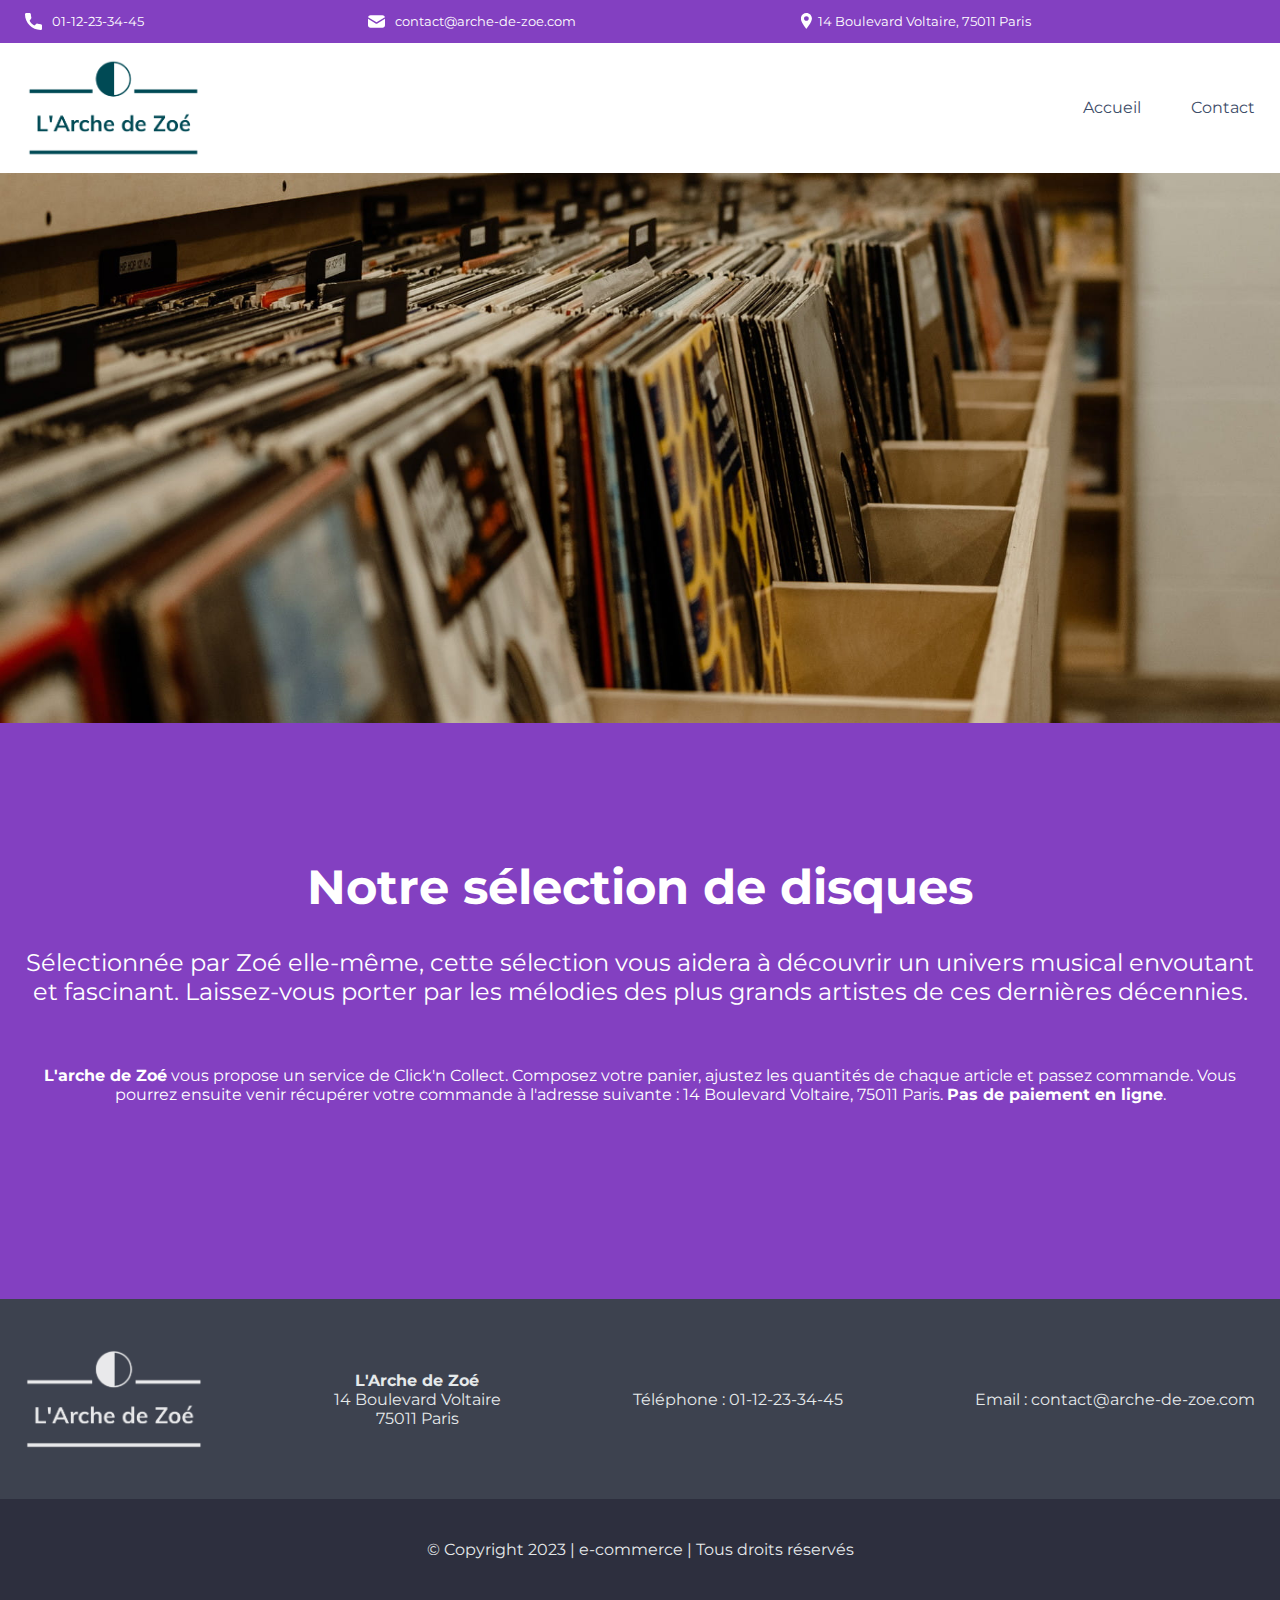
<file: TP2/index.html>
<!DOCTYPE html>
<html lang="fr">

<head>
  <title>L'Arche de Zoé</title>
  <meta charset="utf-8">
  <meta name="description" content="La sélection des artistes préférés de Zoé">
  <link rel="preconnect" href="https://fonts.googleapis.com">
  <link rel="preconnect" href="https://fonts.gstatic.com" crossorigin>
  <link href="https://fonts.googleapis.com/css2?family=Montserrat:wght@100;200;300;400;500;600;700;800;900&display=swap"
    rel="stylesheet">
  <link href="./css/style.css" rel="stylesheet" />
  <link rel="stylesheet" href="https://maxcdn.bootstrapcdn.com/font-awesome/4.4.0/css/font-awesome.min.css">
  <link rel="icon" type="image/x-icon" href="./images/favicon.png">
  <meta name="viewport" content="width=device-width, initial-scale=1">
</head>

<body>
  <!-- Début du header - Commun à chaque page -->
  <header>
    <div class="limitedWidthBlockContainer informations">
      <div class="limitedWidthBlock">
        <ul>
          <li><img src="./images/icons/phone.svg" alt="logo de téléphone" class="informations__phone">01-12-23-34-45
          </li>
          <li><img src="./images/icons/mail.svg" alt="logo d'une enveloppe"
              class="informations__mail">contact@arche-de-zoe.com</li>
          <li><img src="./images/icons/adress.svg" alt="logo d'un point de géolocalisation"
              class="informations__address">14 Boulevard Voltaire, 75011 Paris</li>
        </ul>
      </div>
    </div>
    <div class="limitedWidthBlockContainer menu">
      <div class="limitedWidthBlock">
        <a href="./index.html">
          <img class="logo" src="./images/logo.png" alt="Logo de l'entreprise">
        </a>
        <nav>
          <ul>
            <a href="./index.html">
              <li>Accueil</li>
            </a>
            <a href="./contact.html">
              <li>Contact</li>
            </a>
          </ul>
        </nav>
      </div>
    </div>
    <img class="banniere" src="./images/hero.jpg" alt="Baniere">
  </header>
  <!-- Fin du header -->


  <main class="limitedWidthBlockContainer">
    <div class="limitedWidthBlock">
      <div class="titles">
        <h1>Notre sélection de disques</h1>
        <h2>Sélectionnée par Zoé elle-même, cette sélection vous aidera à découvrir un univers musical envoutant et
          fascinant. Laissez-vous porter par les mélodies des plus grands artistes de ces dernières décennies.</h2>
        <div>
          <strong>L'arche de Zoé</strong> vous propose un service de Click'n Collect. Composez votre panier, ajustez les
          quantités de chaque article et passez commande.
          Vous pourrez ensuite venir récupérer votre commande à l'adresse suivante : 14 Boulevard Voltaire, 75011 Paris.
          <strong>Pas de paiement en ligne</strong>.
        </div>
      </div>
      <section class="items" id="items">
        <!-- Décommentez l'élement suivant pour avoir un aperçu du code qu'il faudra insérer -->
        <!--
          <a href="./product.html?id=0">
            <article>
                <img src="https://img.lemde.fr/2021/08/25/0/0/2100/1400/664/0/75/0/6210db2_153692386-nevermindcover.jpg" alt="Nevermind">
                <h3 class="productName">Nevermind - Nirvana</h3>
                <p class="productDescription">11.00 €</p>
            </article>
        </a>
        -->
      </section>

    </div>
  </main>

  <!-- Début du footer - Commun à chaque page -->
  <footer>
    <div class="limitedWidthBlockContainer footerMain">
      <div class="limitedWidthBlock">
        <div>
          <img class="logo" src="./images/logo_transparent.png" alt="Logo de l'entreprise">
        </div>
        <div>
          <p><strong>L'Arche de Zoé</strong> <br>14 Boulevard Voltaire <br>75011 Paris</p>
        </div>
        <div>
          <p>Téléphone : 01-12-23-34-45</p>
        </div>
        <div>
          <p>Email : contact@arche-de-zoe.com</p>
        </div>
      </div>
    </div>
    <div class="limitedWidthBlockContainer footerSecondary">
      <div class="limitedWidthBlock">
        <p>© Copyright 2023 | e-commerce | Tous droits réservés</p>
      </div>
    </div>
  </footer>
  <!-- Fin du footer -->
  <script src="./js/script.js"></script>
</body>

</html>
</file>
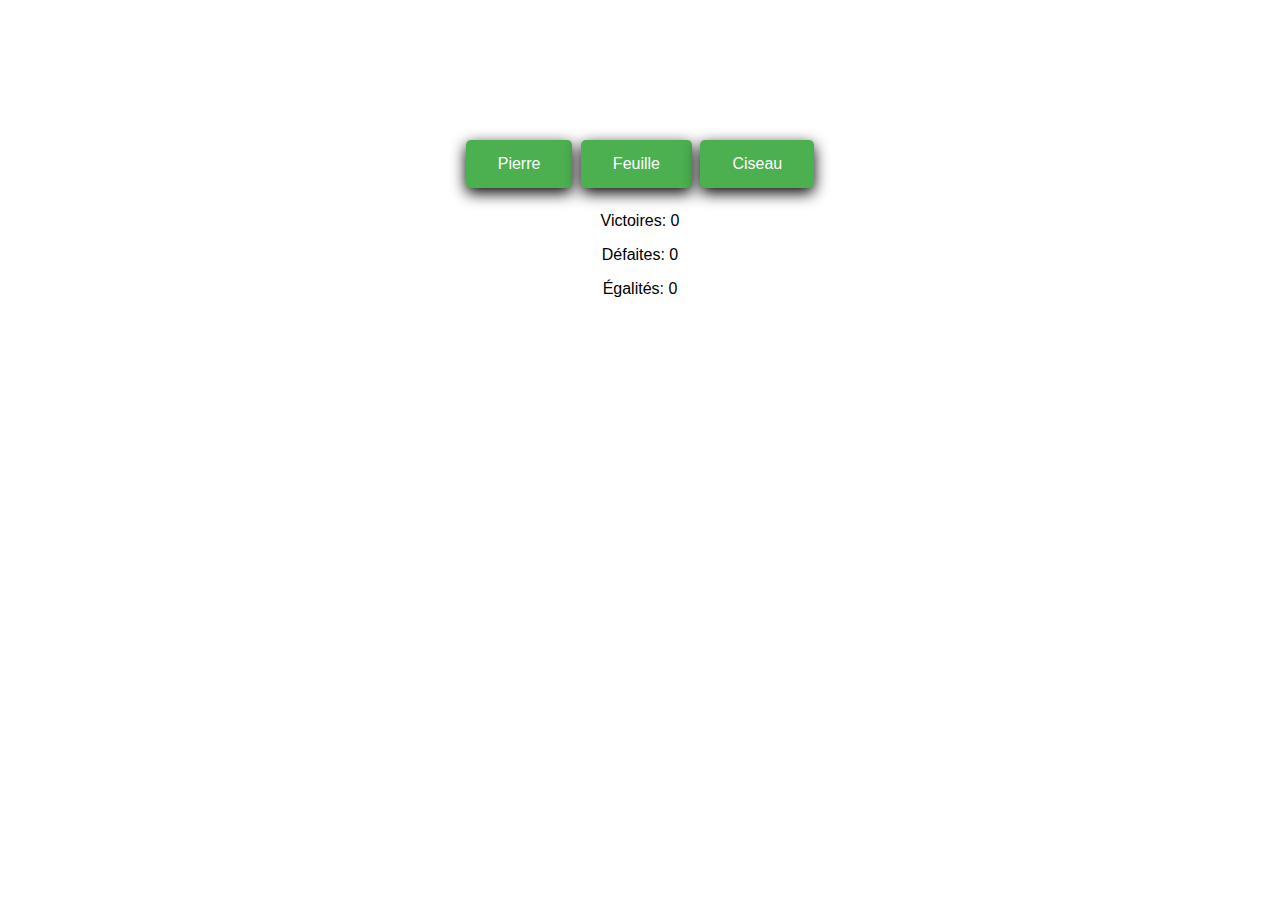
<file: TP2/essai/index.html>
<!DOCTYPE html>
<html lang="fr">
<head>
    <meta charset="UTF-8">
    <meta name="viewport" content="width=device-width, initial-scale=1.0">
    <title>Rock Paper Scissors</title>
    <link rel="stylesheet" href="shi.css">
</head>
<body>
    <button id="pierre">Pierre</button>
    <button id="feuille">Feuille</button>
    <button id="ciseau">Ciseau</button>
    <p id="joueur"></p>
    <p id="ordi"></p>
    <script src="java.js"></script>
</body>
</html>
</file>
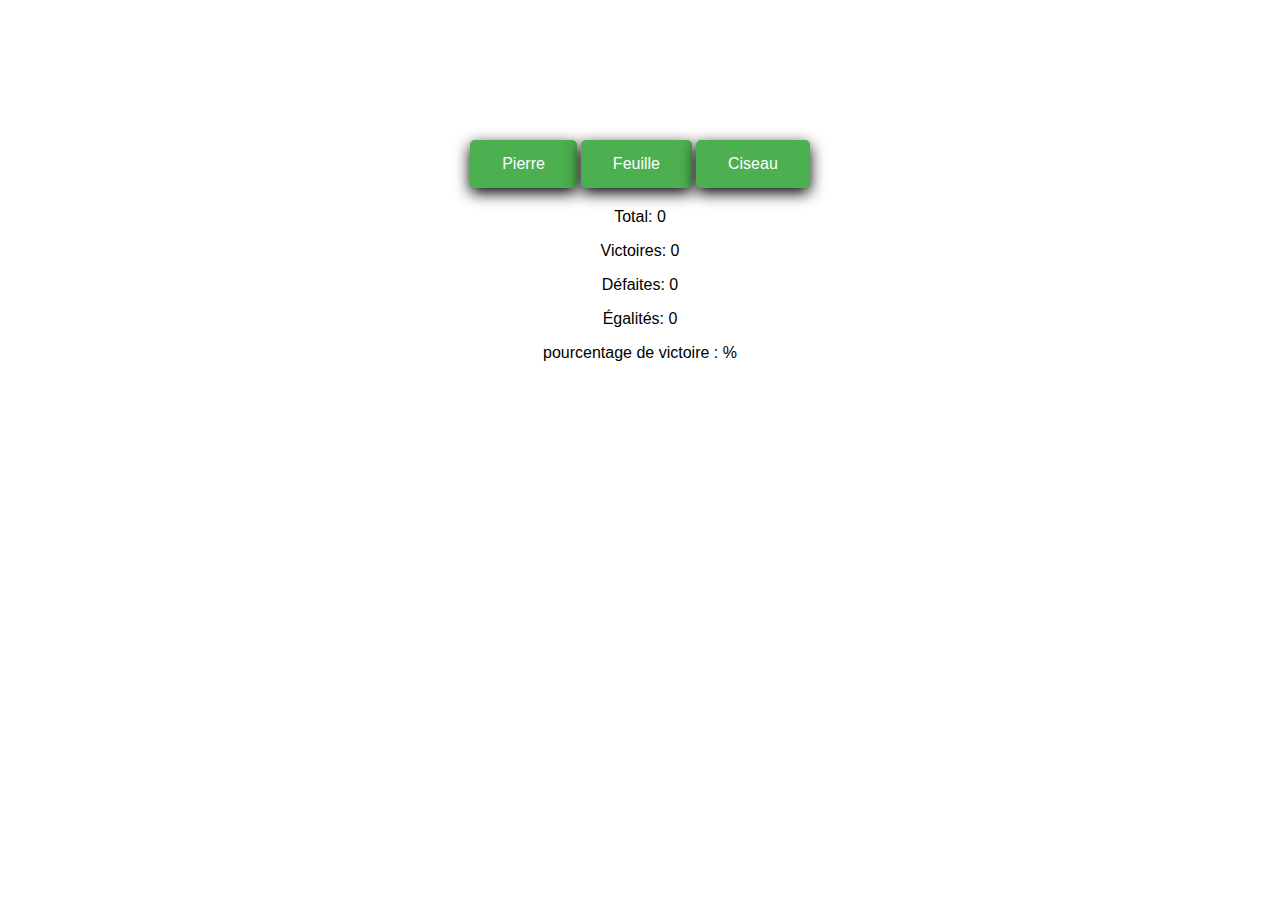
<file: TP2/essaie 2/index.html>
<!DOCTYPE html>
<html lang="fr">
<head>
    <meta charset="UTF-8">
    <meta name="viewport" content="width=device-width, initial-scale=1.0">
    <title>caca</title>
    <link rel="stylesheet" href="shi.css">
</head>
<body>
    <script src="java.js"></script>
</body>
</html>
</file>
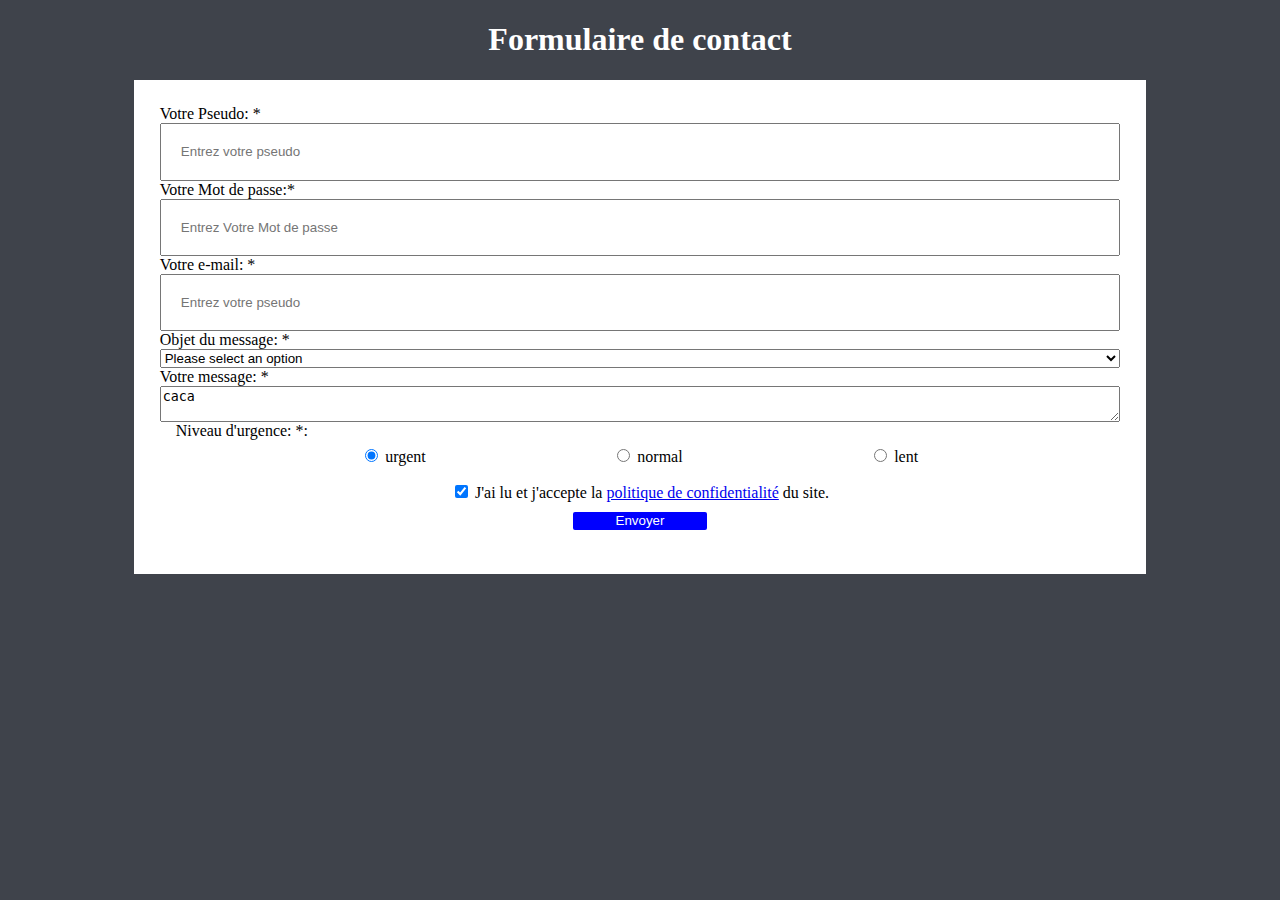
<file: exercice2.html>
<!DOCTYPE html>
<html lang="fr">

<head>
    <meta charset="UTF-8">
    <link rel="stylesheet" href="styleEX2.css">
    <meta name="viewport" content="width=device-width, initial-scale=1.0">
    <title>EX2</title>
</head>

<body>
    <header>
        <h1>Formulaire de contact</h1>
    </header>
    <main>
        <form>
            <label for="pseudo">Votre Pseudo: *</label>
            <input type="text" id="pseudo" name="pseudo" placeholder="Entrez votre pseudo" required>
            <label for="MBP">Votre Mot de passe:*</label>
            <input type="password" id="MBP" name="MBP" placeholder="Entrez Votre Mot de passe" required>
            <label for="mail">Votre e-mail: *</label>
            <input type="text" id="mail" name="mail" placeholder="Entrez votre pseudo" required>
            <label for="message">Objet du message: *</label>
            <select id="option" required>
                <option value="" disabled selected hidden>Please select an option</option>
                <option value="1">feur</option>
                <option value="2">caca</option>
                <option value="3">bababoy</option>
                <option value="4">pipi</option>
                <option value="5">prout</option>
            </select>
            <label for="message">Votre message: *</label>
            <textarea id="message" name="message">caca</textarea>
            <fieldset id="niv">
                <legend>Niveau d'urgence: *:</legend>

                <div>
                    <input type="radio" id="urgence" name="drone" value="urgence" checked />
                    <label for="urgence">urgent</label>
                </div>

                <div>
                    <input type="radio" id="normal" name="drone" value="normal" />
                    <label for="normal">normal</label>
                </div>

                <div>
                    <input type="radio" id="lent" name="drone" value="lent" />
                    <label for="lent">lent</label>
                </div>
            </fieldset>
            <fieldset id="poli">
                <div>
                    <input type="checkbox" id="scales" name="scales" checked />
                    <label for="scales">J'ai lu et j'accepte la <a href=feur.mp4> politique de confidentialité</a> du
                        site.</label>
                </div>
            </fieldset>
            <button type="submit">Envoyer</button>
        </form>
    </main>
</body>

</html>
</file>
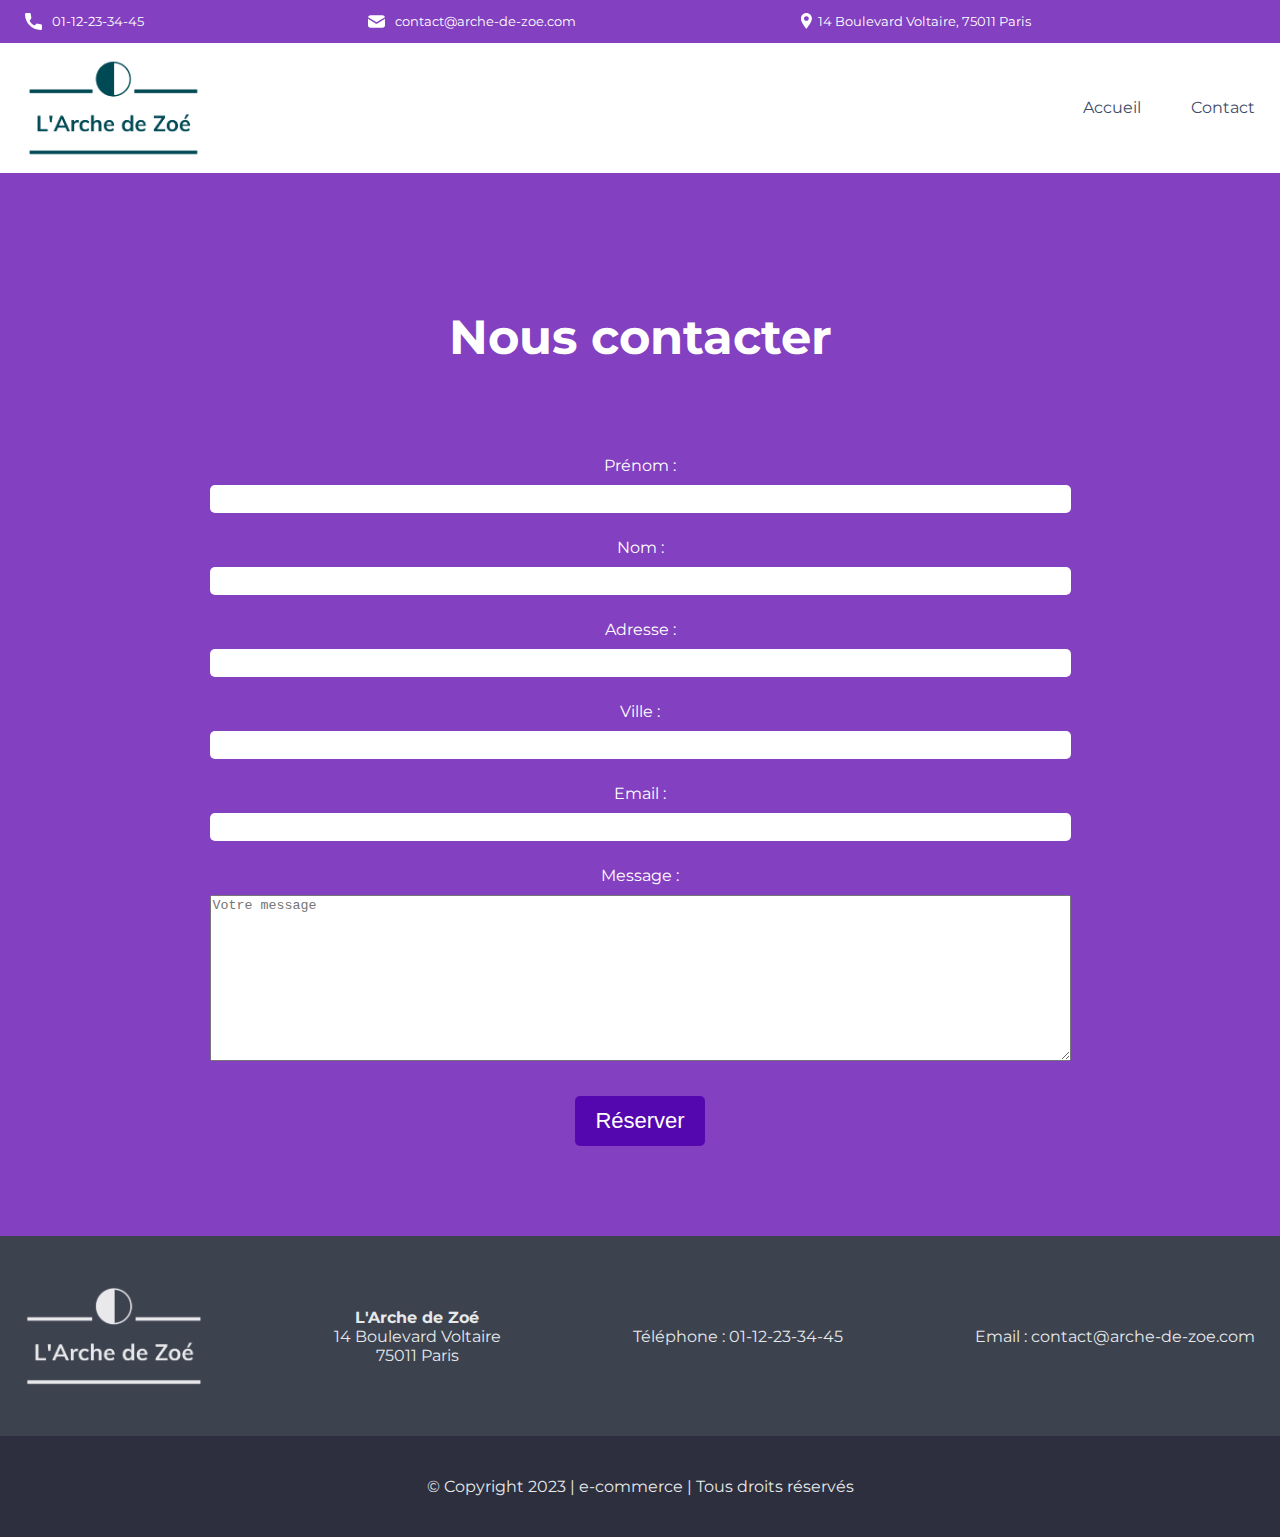
<file: TP2/contact.html>
<!DOCTYPE html>
<html lang="fr">

<head>
  <title>Panier</title>
  <meta charset="utf-8">
  <meta name="description" content="La sélection des artistes préférés de Zoé">
  <link rel="preconnect" href="https://fonts.googleapis.com">
  <link rel="preconnect" href="https://fonts.gstatic.com" crossorigin>
  <link href="https://fonts.googleapis.com/css2?family=Montserrat:wght@100;200;300;400;500;600;700;800;900&display=swap"
    rel="stylesheet">
  <link href="./css/style.css" rel="stylesheet" />
  <link href="./css/contact.css" rel="stylesheet" />
  <link rel="icon" type="image/x-icon" href="./images/favicon.png">
  <meta name="viewport" content="width=device-width, initial-scale=1">
</head>

<body>
  <!-- Début du header - Commun à chaque page -->
  <header>
    <div class="limitedWidthBlockContainer informations">
      <div class="limitedWidthBlock">
        <ul>
          <li><img src="./images/icons/phone.svg" alt="logo de téléphone" class="informations__phone">01-12-23-34-45
          </li>
          <li><img src="./images/icons/mail.svg" alt="logo d'une enveloppe"
              class="informations__mail">contact@arche-de-zoe.com</li>
          <li><img src="./images/icons/adress.svg" alt="logo d'un point de géolocalisation"
              class="informations__address">14 Boulevard Voltaire, 75011 Paris</li>
        </ul>
      </div>
    </div>
    <div class="limitedWidthBlockContainer menu">
      <div class="limitedWidthBlock">
        <a href="./index.html">
          <img class="logo" src="./images/logo.png" alt="Logo de l'entreprise">
        </a>
        <nav>
          <ul>
            <a href="./index.html">
              <li>Accueil</li>
            </a>
            <a href="./contact.html">
              <li>Contact</li>
            </a>
          </ul>
        </nav>
      </div>
    </div>
  </header>
  <!-- Fin du header -->

  <main class="limitedWidthBlockContainer">
    <div class="limitedWidthBlock" id="limitedWidthBlock">
      <div class="contactAndFormContainer" id="contactAndFormContainer">
        <h1>Nous contacter</h1>

        <section class="contact">      
         
          </div>
          <div class="contact__message">
            <form method="get" class="contact__message__form" id="form">
              <div class="contact__message__form__question">
                <label for="firstName">Prénom : </label>
                <input type="text" name="firstName" id="firstName" required>
                <p id="firstNameErrorMsg"><!-- ceci est un message d'erreur --></p>
              </div>
              <div class="contact__message__form__question">
                <label for="lastName">Nom : </label>
                <input type="text" name="lastName" id="lastName" required>
                <p id="lastNameErrorMsg"></p>
              </div>
              <div class="contact__message__form__question">
                <label for="address">Adresse : </label>
                <input type="text" name="address" id="address">
                <p id="addressErrorMsg"></p>
              </div>
              <div class="contact__message__form__question">
                <label for="city">Ville : </label>
                <input type="text" name="city" id="city" >
                <p id="cityErrorMsg"></p>
              </div>
              <div class="contact__message__form__question">
                <label for="email">Email : </label>
                <input type="email" name="email" id="email">
                <p id="emailErrorMsg"></p>
              </div>
              <div class="contact__message__form__question">
                <label for="message">Message : </label>
                <textarea name="message" id="message" placeholder="Votre message"></textarea>
                <p id="messageErrorMsg"></p>
              </div>
              <div class="contact__message__form__submit">
                <input type="submit" value="Réserver" id="messageBtn">
              </div>
            </form>
          </div>
        </section>
      </div>
    </div>
  </main>

  <!-- Début du footer - Commun à chaque page -->
  <footer>
    <div class="limitedWidthBlockContainer footerMain">
      <div class="limitedWidthBlock">
        <div>
          <img class="logo" src="./images/logo_transparent.png" alt="Logo de l'entreprise">
        </div>
        <div>
          <p><strong>L'Arche de Zoé</strong> <br>14 Boulevard Voltaire <br>75011 Paris</p>
        </div>
        <div>
          <p>Téléphone : 01-12-23-34-45</p>
        </div>
        <div>
          <p>Email : contact@arche-de-zoe.com</p>
        </div>
      </div>
    </div>
    <div class="limitedWidthBlockContainer footerSecondary">
      <div class="limitedWidthBlock">
        <p>© Copyright 2023 | e-commerce | Tous droits réservés</p>
      </div>
    </div>
  </footer>
  <!-- Fin du footer -->
  </body>
</html>
</file>
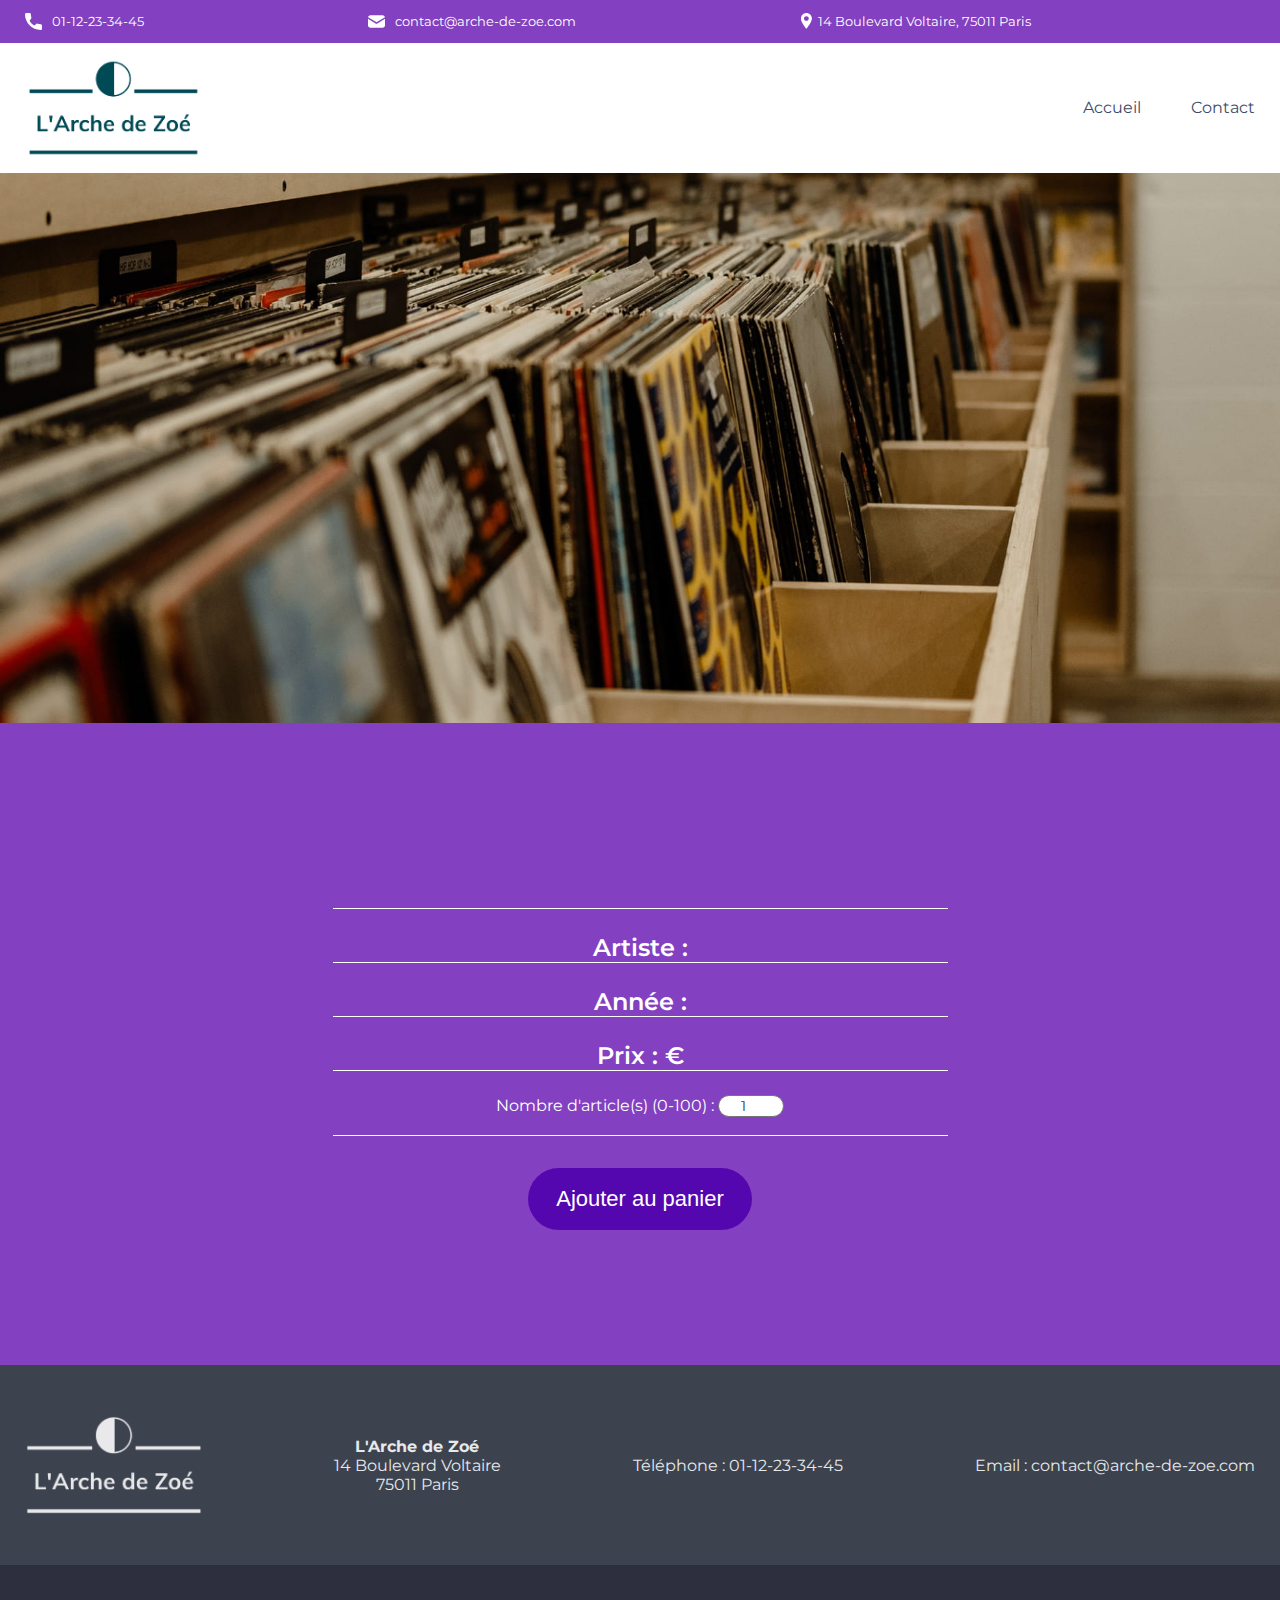
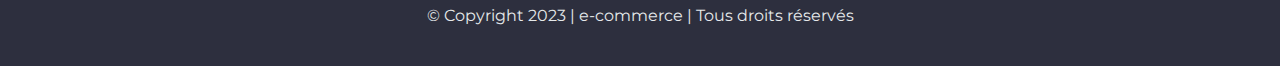
<file: TP2/product.html>
<!DOCTYPE html>
<html lang="fr">

<head>
  <title>Nom du produit</title>

  <meta charset="utf-8">
  <meta name="description" content="La sélection des artistes préférés de Zoé">

  <link rel="preconnect" href="https://fonts.googleapis.com">
  <link rel="preconnect" href="https://fonts.gstatic.com" crossorigin>
  <link href="https://fonts.googleapis.com/css2?family=Montserrat:wght@100;200;300;400;500;600;700;800;900&display=swap"
    rel="stylesheet">
  <link href="./css/style.css" rel="stylesheet" />
  <link href="./css/product.css" rel="stylesheet" />
  <link rel="icon" type="image/x-icon" href="./images/favicon.png">
  <meta name="viewport" content="width=device-width, initial-scale=1">
</head>

<body>
  <!-- Début du header - Commun à chaque page -->
  <header>
    <div class="limitedWidthBlockContainer informations">
      <div class="limitedWidthBlock">
        <ul>
          <li><img src="./images/icons/phone.svg" alt="logo de téléphone" class="informations__phone">01-12-23-34-45
          </li>
          <li><img src="./images/icons/mail.svg" alt="logo d'une enveloppe"
              class="informations__mail">contact@arche-de-zoe.com</li>
          <li><img src="./images/icons/adress.svg" alt="logo d'un point de géolocalisation"
              class="informations__address">14 Boulevard Voltaire, 75011 Paris</li>
        </ul>
      </div>
    </div>
    <div class="limitedWidthBlockContainer menu">
      <div class="limitedWidthBlock">
        <a href="./index.html">
          <img class="logo" src="./images/logo.png" alt="Logo de l'entreprise">
        </a>
        <nav>
          <ul>
            <a href="./index.html">
              <li>Accueil</li>
            </a>
            <a href="./contact.html">
              <li>Contact</li>
            </a>
          </ul>
        </nav>
      </div>
    </div>
    <img class="banniere" src="./images/hero.jpg" alt="Baniere">
  </header>
  <!-- Fin du header -->

  <main class="limitedWidthBlockContainer">
    <div class="limitedWidthBlock">
      <section class="item">
        <article>

          <div class="item__content">

            <div class="item__content__titlePrice">
              <h1 id="title"><!-- Titre du disque (ex : Origin of Symmetry) --></h1>
              <div class="item__img item__center" id="cover">
                <!-- <img src="https://upload.wikimedia.org/wikipedia/en/3/35/Muse_-_Origin_of_Symmetry_cover_art.png" alt="Muse - Origin of Symmetry"> -->
              </div>
            </div>
            <div id="details">
              <div class="item__content__description">
                <p class="item__content__description__title">Artiste : <span id="artist"><!-- Muse --></span></p>
              </div>

              <div class="item__content__description">
                <p class="item__content__description__title">Année : <span id="year"><!-- 2001 --></span></p>
              </div>
              <div class="item__content__description">
                <p class="item__content__description__title">Prix : <span id="price"><!-- 15 --></span>€</p>
              </div>
              <div class="item__content__settings">
                <div class="item__content__settings__quantity">
                  <label for="quantity">Nombre d'article(s) (0-100) :</label>
                  <input type="number" name="itemQuantity" min="0" max="100" value="1" id="quantity">
                </div>
              </div>

              <div class="item__content__addButton">
                <button id="addToCart">Ajouter au panier</button>
              </div>
            </div>
          </div>
        </article>
      </section>
    </div>
  </main>

  <!-- Début du footer - Commun à chaque page -->
  <footer>
    <div class="limitedWidthBlockContainer footerMain">
      <div class="limitedWidthBlock">
        <div>
          <img class="logo" src="./images/logo_transparent.png" alt="Logo de l'entreprise">
        </div>
        <div>
          <p><strong>L'Arche de Zoé</strong> <br>14 Boulevard Voltaire <br>75011 Paris</p>
        </div>
        <div>
          <p>Téléphone : 01-12-23-34-45</p>
        </div>
        <div>
          <p>Email : contact@arche-de-zoe.com</p>
        </div>
      </div>
    </div>
    <div class="limitedWidthBlockContainer footerSecondary">
      <div class="limitedWidthBlock">
        <p>© Copyright 2023 | e-commerce | Tous droits réservés</p>
      </div>
    </div>
  </footer>
  <!-- Fin du footer -->

  <script src="./js/product.js"></script>
</body>

</html>
</file>
<file: TP2/css/style.css>
/*********/
/*GENERAL*/
/*********/

body {
	font-family: 'Montserrat', sans-serif;
	margin: 0;
	color: white;
	min-width: 300px;
}
h1 {
	font-size: 48px;
	font-weight: 700;
	margin-top: 135px;
	text-align: center;
}
h2 {
	font-weight: 400;
	margin-bottom: 60px;
	text-align: center;
}
.logo {
	height: 100px;
}

/*maxwidth + centering*/
.limitedWidthBlockContainer {
	display: flex;
	justify-content: center;
}
.limitedWidthBlock {
	width: 100%;
	max-width: 1400px;
	padding: 0 25px;
	text-align: center;
	flex-wrap: wrap;
}

.limitedWidthBlock #cart__items{
	text-align: end;
}

/*Colors*/
:root {
	--main-color: #8340c1;
	--secondary-color: #5507af;
	--text-color: #3d4c68;
	--footer-text-color: #e5e9ea;
	--footer-main-color: #3d424f; 
	--footer-secondary-color: #2d2f3e;
	/*background-color: var(--main-color);*/
}




/********/
/*Header*/
/********/

/*informations*/
.informations {
	font-size: 13px;
	background-color: var(--main-color);
}
.informations img {
	height: 17px;
}
.informations ul {
	display: flex;
	padding-left: 0;
}
.informations ul li {
	display: flex;
	list-style: none;
	margin-right: 36px;
	flex: auto;
}
.informations__phone,
.informations__mail {
	margin-right: 10px;
}

/*menu*/
.menu {
	background-color: white;
}
.menu .limitedWidthBlock {
	display: flex;
	justify-content: space-between;
}
.menu a {
	display: flex;
	align-items: center;
	text-decoration: none;
}
.menu nav {
	display: flex;
}
.menu nav ul {
	display: flex;
	margin: 0;
	line-height: 130px;
}
.menu nav ul li {
	list-style: none;
	margin-left: 50px;
	color: var(--text-color);
}
.menu nav ul li:hover {
	font-weight: 600;
	color: #7d0bb0 !important;
}

/*banniere*/
.banniere {
	width: 100%;
	height: 550px;
	object-fit: cover;
	display: flex;
}




/******/
/*Main*/
/******/

main {
	background-color: var(--main-color);
}

/*items*/
.items {
	margin-top: 60px;
	margin-bottom: 135px;
	display: flex;
	justify-content: space-around;
	flex-wrap: wrap;
}
.items a {
	width: 21%;
	text-decoration: none;
	color: unset;
}
.items a:hover article {
	box-shadow: rgb(143 131 221 / 90%) 0 0 22px 6px;
}
.items article {
	background-color: var(--secondary-color);
	display: flex;
	flex-direction: column;
	align-items: center;
	margin-bottom: 40px;
	padding : 25px 15px 0 15px ;
	width: 100%;
	border-radius: 10px;
}
.items article img {
	width: 160px;
	height: 160px;
	object-fit: cover;
	border-radius: 10px;
}
.items article h3 {
	font-size: 20px;
	font-weight: 700;
	text-align: center;
	text-transform: uppercase;
}
.items article p {
	text-align: center;
	padding-left: 23px;
	padding-right: 23px;
	box-sizing: border-box;
	overflow: hidden;
	text-overflow: ellipsis;

	display: -webkit-box;
	-webkit-line-clamp: 3;
	-webkit-box-orient: vertical;
	white-space: normal;
}




/********/
/*Footer*/
/********/

footer {
	color: var(--footer-text-color);
	display: flex;
	flex-direction: column;
	font-size: 16px;
}
footer .footerMain,
footer .footerSecondary {
	width: 100%;
}

/*footerMain*/
.footerMain {
	background-color: var(--footer-main-color);
	padding: 50px 0;
}
.footerMain .limitedWidthBlock {
	display: flex;
	justify-content: space-between;
}
.footerMain .limitedWidthBlock div {
	display: flex;
	align-items: center;
}

/*footerSecondary*/
.footerSecondary {
	background-color: var(--footer-secondary-color);
	padding: 25px 0;
}


/***************/
/*Media queries*/
/***************/

@media (max-width: 991.98px) {
	.informations ul {
		display: flex;
		justify-content: space-around;
	}
	.items a {
		width: 42%;
	}
	.footerMain .limitedWidthBlock {
		display: flex;
		flex-direction: column;
		align-items: center;
	}
	.footerSecondary .limitedWidthBlock p {
		text-align: center;
	}
}

@media (max-width: 575.98px) { 
	.informations ul {
		flex-direction: column;
		align-items: center;
	}
	.informations ul li{
		margin-bottom: 14px;
		margin-right: 0;
	}
	.menu .limitedWidthBlock {
		display: flex;
		flex-direction: column;
		align-items: center;
	}
	.logo {
		margin-top: 20px;
	}
	.menu nav ul {
		padding: 0;
		line-height: 80px;
	}
	.menu nav ul a:first-child li {
		margin-left: 0;
	}
	.items a {
		width: 75%;
	}

	#filters{
		flex-wrap: wrap;
	}
	#filters > * {
		width: 100% !important;
		margin-top: 12px;
	}

	#filters select {
		width: 100% !important;
	}

	#filters label {
		margin-left: 0px;
	}
}
</file>
<file: TP2/essai/shi.css>
body {
    font-family: Arial, sans-serif;
    text-align: center;
    padding:10%;
}

button {
    background-color: #4CAF50; 
    border: none; 
    color: white; 
    padding: 15px 32px; 
    text-align: center; 
    text-decoration: none;
    display: inline-block;
    font-size: 16px; 
    margin: 4px 2px; 
    cursor: pointer; 
    border-radius: 5px;
    box-shadow: 0px 5px 15px rgba(0, 0, 0, 1);
}

button:hover {
    background-color: #45a049; 
}

#joueur, #ordi {
    font-size: 18px;
    font-weight: bold;
    margin-top: 20px;
}

#joueur {
    color: blue; 
}

#ordi {
    color: red; 
}
</file>
<file: TP2/essaie 2/shi.css>
body {
    font-family: Arial, sans-serif;
    text-align: center;
    padding:10%;
}

button {
    background-color: #4CAF50; 
    border: none; 
    color: white; 
    padding: 15px 32px; 
    text-align: center; 
    text-decoration: none;
    display: inline-block;
    font-size: 16px; 
    margin: 4px 2px; 
    cursor: pointer; 
    border-radius: 5px;
    box-shadow: 0px 5px 15px rgba(0, 0, 0, 1);
}

button:hover {
    background-color: #45a049; 
}

#joueur, #ordi {
    font-size: 18px;
    font-weight: bold;
    margin-top: 20px;
}

#joueur {
    color: blue; 
}

#ordi {
    color: red; 
}
</file>
<file: styleEX2.css>
body {
    background-color: rgb(63, 67, 75);
}
h1 {
    color: white;
    text-align: center;
}
form {
    background-color: white;
    display:flex ;
    flex-direction: column;
    margin-right: 10%;
    margin-left: 10%;
    padding: 2%;
}
input{
    padding:2%;
}
#niv{
    border: none;
    outline: none;
    display:flex ;
    
}
#niv div{
    padding-left: 20%;
    
}
#poli{
    border: none;
    outline: none;
    
    text-align: center;
}
button{
    margin-left: 43%;
    margin-right: 43%;
    padding-bottom: 2px;
    background-color:blue;
    color:white;
    border: none;
    outline: none;
    border-radius: 2px;
    margin-bottom: 2%;
}
@media screen and (max-width: 384px) and (max-height: 854px) {
    #niv div{
        padding-left: 10%;
    }
    form {
        margin-right: 0%;
        margin-left: 0%;
        padding: 2%;
    }
    body{
        margin-right: 0%;
        margin-left: 0%;
    }
}
</file>
<file: TP2/css/contact.css>
/*********/
/*GENERAL*/
/*********/

main {
	padding-bottom: 90px;
}
h1 {
	margin-bottom: 90px;
}
h2 {
	text-align: start;
}

/*******/
/*Contact*/
/*******/
.contact__message {
	display: flex;
	justify-content: center;
	margin-top: 90px;
}
.contact__message__form {
	width: 70%;
}
.contact__message__form__question {
	display: flex;
	flex-direction: column;
	margin-bottom: 25px;
}
.contact__message__form__question input {
	border-radius: 5px;
	border: 0;
	height: 26px;
	margin-top: 10px;
}
.contact__message__form__question input:focus {
	outline: none;
}
.contact__message__form__question p {
	margin: 0;
	color: #fbbcbc;
	font-size: 15px;
	margin-left: 8px;
}
.contact__message__form__submit {
	display: flex;
	justify-content: center;
}
.contact__message__form__submit input {
	font-size: 22px;
	border-radius: 5px;
	border: 0;
	background-color: var(--secondary-color);
	color: white;
	padding: 12px 20px;
	cursor: pointer;
	margin-top: 10px;
}
.contact__message__form__submit input:hover {
	box-shadow: rgb(143 131 221 / 90%) 0 0 22px 6px;
}
#message {
	min-height: 10rem;
	margin-top: 10px;
}



/***************/
/*Media queries*/
/***************/


@media (max-width: 575.98px) { 

	.contact__message {
		justify-content: center;
	}
	.contact__message__form {
		width: 75%;
	}
}
</file>
<file: TP2/css/product.css>
/*********/
/*Product*/
/*********/

/*Item Details*/
.item {
	margin: 135px 0;
	display: flex;
	justify-content: center;
}
.item article {
	display: flex;
	flex-direction: column;
	align-items: center;
	width: 50%;
}
.item__img {
	width: 100%;
	margin-bottom: 20px;
}
.item__img img {
	width: 400px;
	border-radius: 15px;
}
.item__content {
	width: 100%;
	color: white;
	display: flex;
	flex-direction: column;
	justify-content: space-between;
}
.item__content h1 {
	text-align: left;
	font-size: 48px;
	font-weight: 700;
	margin-top: 30px;
	margin-bottom: 0;
	text-align: center;
}
.item__content__titlePrice,
.item__content__description,
.item__content__settings {
	border-bottom: 1px solid white;
}
.item__content__titlePrice p {
	margin-top: 4px;
}
.item__content__description {
	display: flex;
	justify-content: center;
}
.item__content__description__title {
	font-weight: 600;
	font-size: 24px;
	margin-bottom: 0;
}
.item__content__settings {
	padding-top: 24px;
	padding-bottom: 18px;
}
.item__content__settings__color {
	margin-bottom: 10px;
}
.item__content__settings__color select,
.item__content__settings__quantity input {
	color: var(--footer-secondary-color);
	font-family: 'Montserrat', sans-serif;
	font-size: 14px;
	border-radius: 20px;
	border: 1px solid #767676;
	text-align: center;
	text-align-last: center;
}
.item__content__settings__color select:focus,
.item__content__settings__quantity input:focus {
	outline: none;
}

.item__content__addButton {
	display: flex;
	justify-content: center;
	padding-top: 32px;
}
.item__content__addButton button {
	font-size: 22px;
	border-radius: 40px;
	border: 0;
	background-color: var(--secondary-color);
	color: white;
	padding: 18px 28px;
	cursor: pointer;
}
.item__content__addButton button:hover {
	box-shadow: rgb(143 131 221 / 90%) 0 0 22px 6px;
}

.item__content__addButton button[disabled] {
	pointer-events:none;
	color    : grey;
}
.item__content__addButton button[disabled]:hover {
	box-shadow: unset;
}

.item__center{
	width: 100%;
	display: flex;
	justify-content: center;
}

/***************/
/*Media queries*/
/***************/

@media (max-width: 991.98px) {
	.item article {
		width: 70%;
	}
	.item__content__settings__color,
	.item__content__settings__quantity {
		display: flex;
		flex-direction: column;
		align-items: center;
	}
	.item__content__settings__color {
		margin-bottom: 26px;
	}
}

@media (max-width: 575.98px) { 
	.item article {
		width: 90%;
	}
}
</file>
